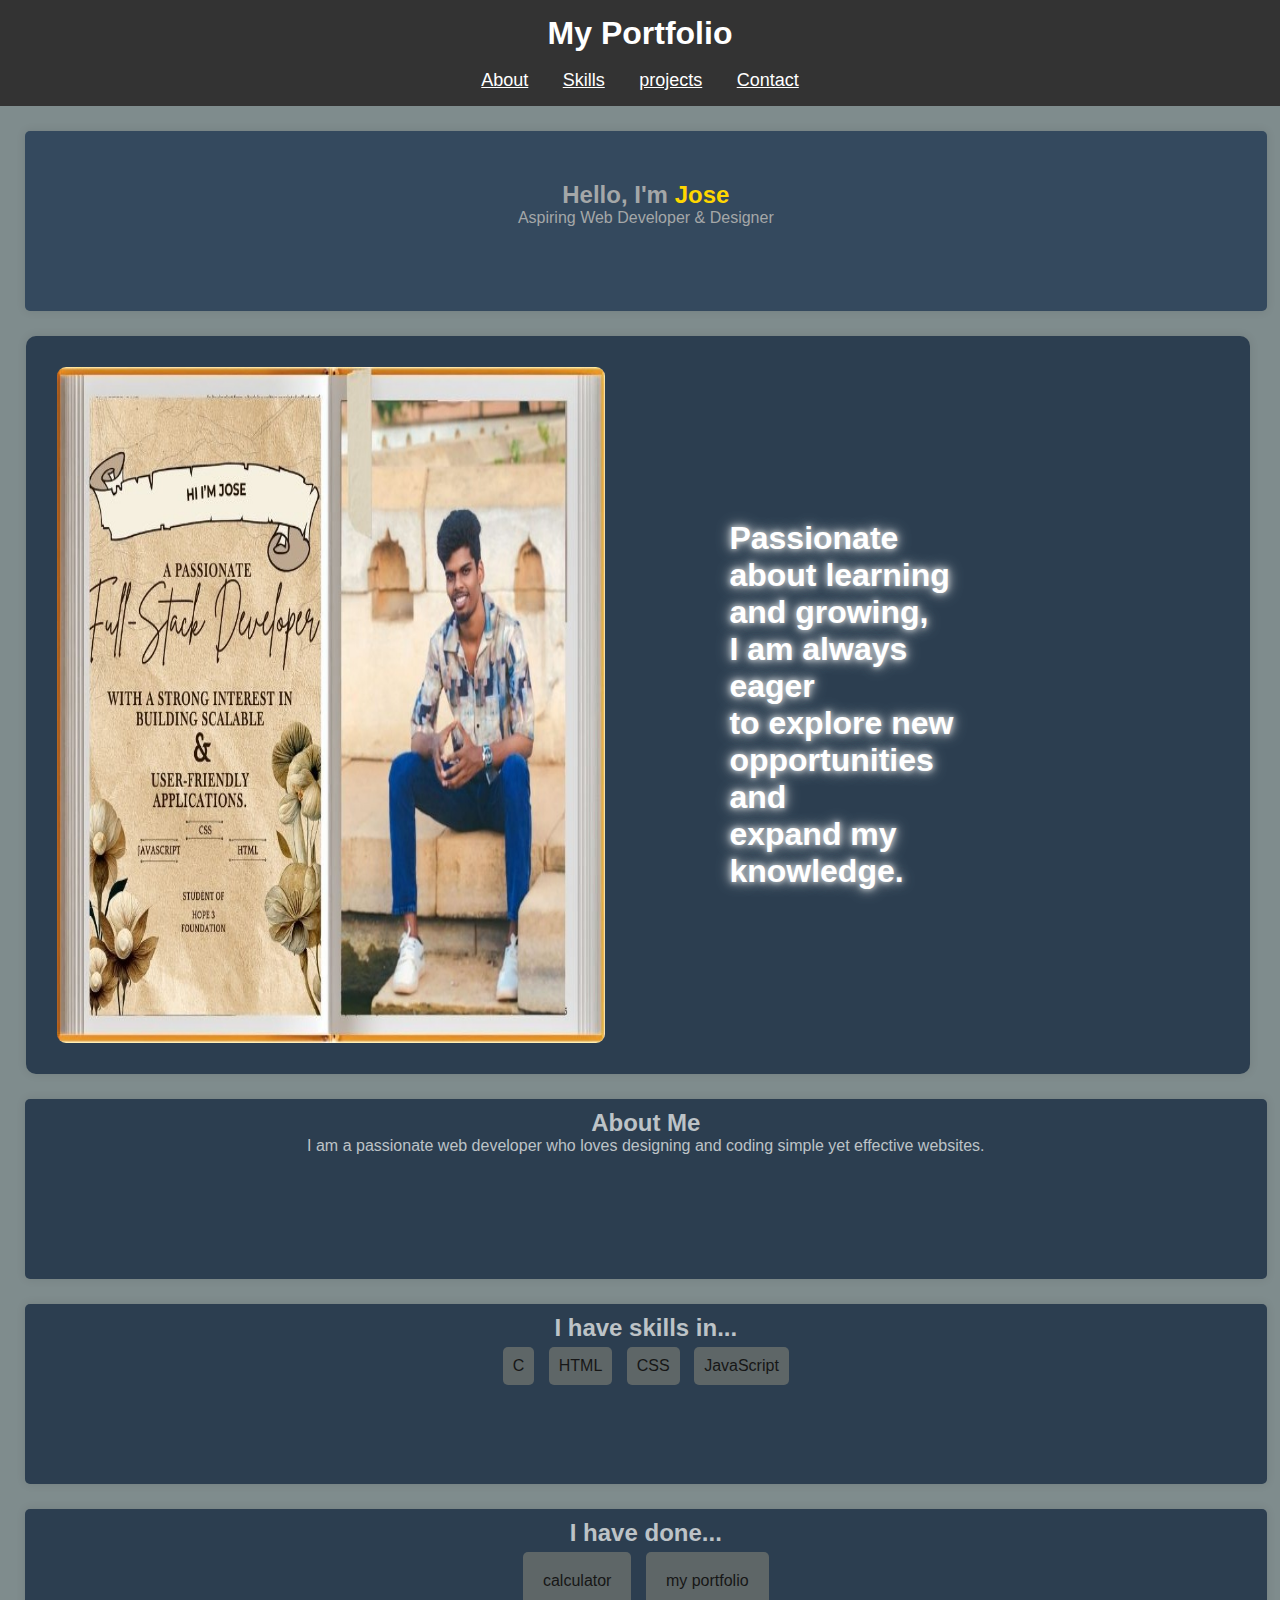
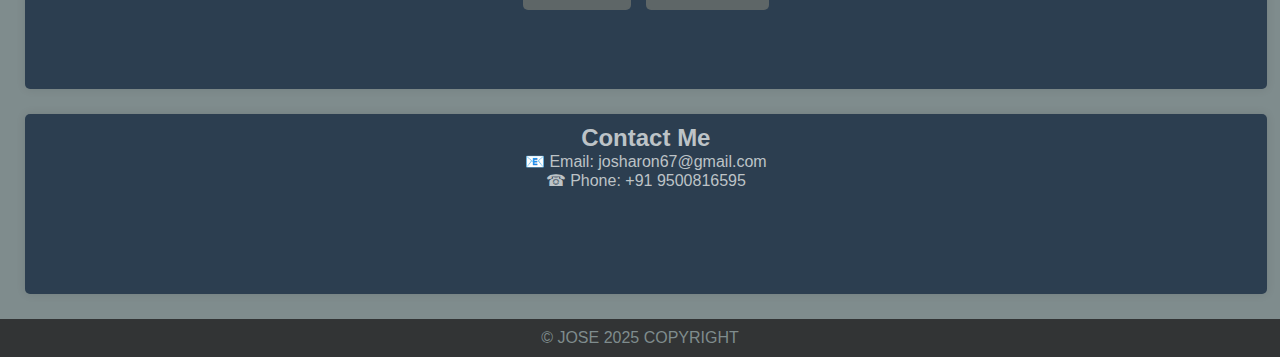
<file: index.html>
<html <head>
<title>My Portfolio</title>
<link rel="stylesheet" href="style.css"
    href="https://cdnjs.cloudflare.com/ajax/libs/font-awesome/4.7.0/css/font-awesome.min.css">
</head>

<body>
    <header>
        <h1>My Portfolio</h1><br>
        <nav>
            <ul>
                <li><a href="#about">About</a></li>
                <li><a href="#skills">Skills</a></li>
                <li><a href="#project">projects</a></li>
                <li><a href="#contact">Contact</a></li>

            </ul>
        </nav>
    </header>

    <div class="hero">
        <h2>Hello, I'm <span>Jose</span></h2>
        <p>Aspiring Web Developer & Designer</p>
    </div>

    <div class="text">
        <img src="picturebook_jose.jpg" alt="picturebook_jose.jpg" id="picture">
        <h1 id="common">Passionate <br>about learning and growing,<br> I am always eager <br>to explore new
            opportunities
            and<br> expand
            my knowledge.</h1>
    </div>

    <div id="about">
        <h2>About Me</h2>
        <p>I am a passionate web developer who loves designing and coding simple yet effective websites.</p>
    </div>

    <div id="skills">
        <h2>I have skills in...</h2>
        <ul>
            <li>C</li>
            <li>HTML</li>
            <li>CSS</li>
            <li>JavaScript</li>
        </ul>
    </div>

    <div id="project">
        <ul>
            <h2>I have done...</h2>
            <li>calculator</li>
            <li>my portfolio</li>
        </ul>
    </div>

    <div id="contact">
        <h2>Contact Me</h2>
        <p> &#128231; Email: josharon67@gmail.com</p>
        <p> &phone; Phone: +91 9500816595</p>
    </div>

    <footer>
        <p>&copy; JOSE 2025 COPYRIGHT</p>
    </footer>
</body>

</html>
</file>
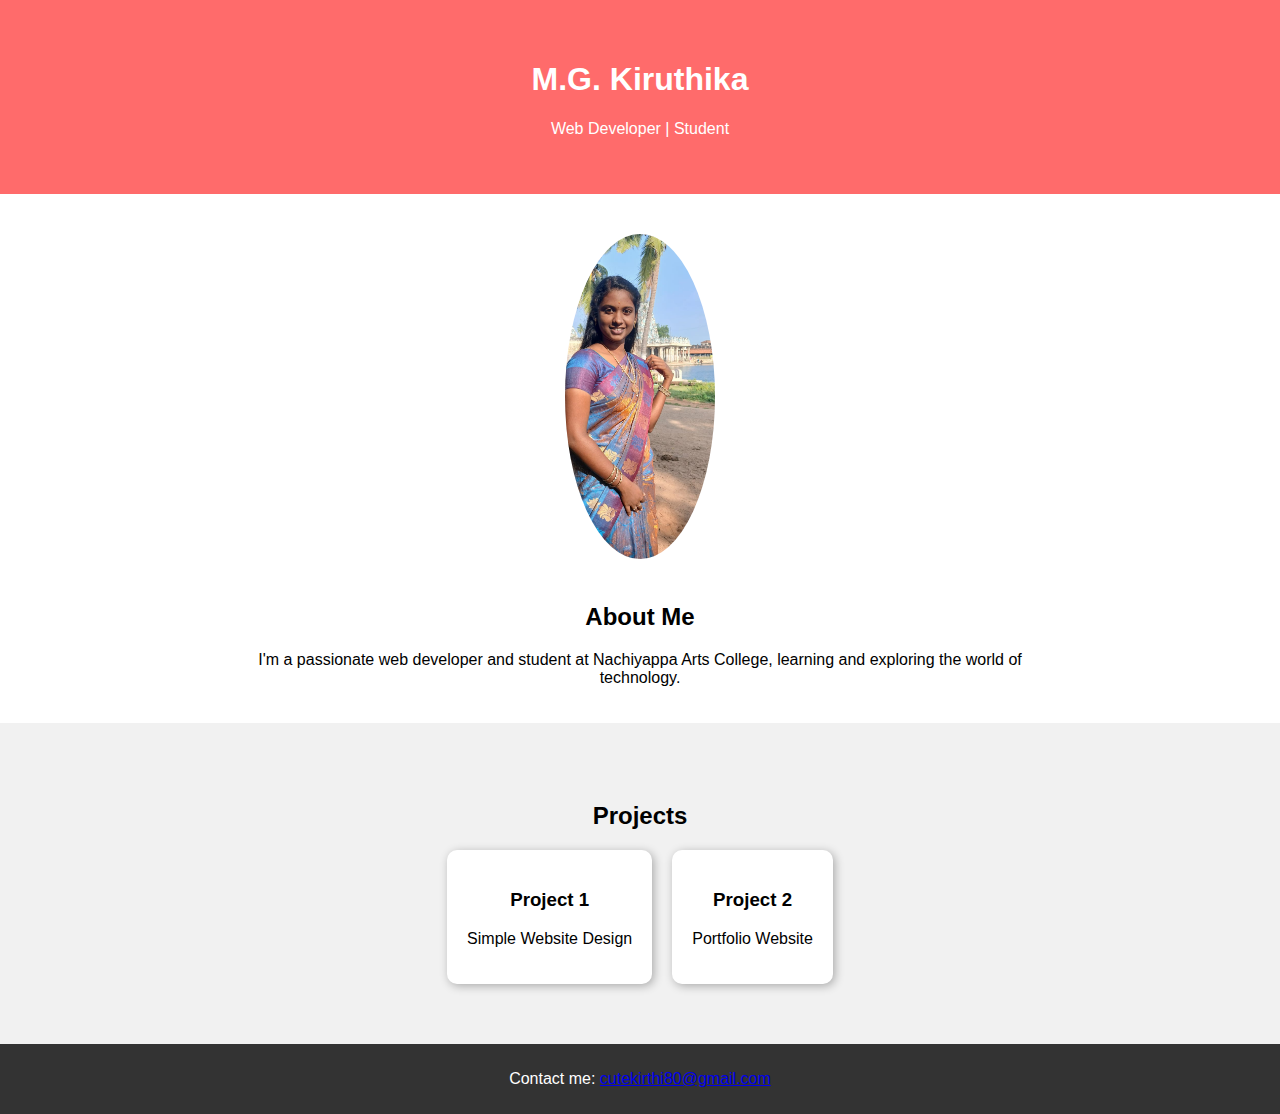
<file: index_keerthi.html>
<!DOCTYPE html>
<html lang="en">

<head>
    <meta charset="UTF-8">
    <meta name="viewport" content="width=device-width, initial-scale=1.0">
    <title>My Portfolio</title>
    <link rel="stylesheet" href="style_keerthi.css">
</head>

<body>
    <header>
        <div class="container">
            <h1>M.G. Kiruthika</h1>
            <p>Web Developer | Student</p>
        </div>
    </header>

    <section class="about">
        <div class="container">
            <img src="keerthi_pic.jpeg" alt="Profile Picture">
            <h2>About Me</h2>
            <p>I'm a passionate web developer and student at Nachiyappa Arts College, learning and exploring the world
                of technology.</p>

        </div>
    </section>

    <section class="projects">
        <div class="container">
            <h2>Projects</h2>
            <div class="project-grid">
                <div class="project-card">
                    <h3>Project 1</h3>
                    <p>Simple Website Design</p>
                </div>
                <div class="project-card">
                    <h3>Project 2</h3>
                    <p>Portfolio Website</p>
                </div>
            </div>
        </div>
    </section>

    <footer>
        <p>Contact me: <a href="mailto:cutekirthi80@gmail.com">cutekirthi80@gmail.com</a></p>
    </footer>
</body>

</html>
</file>
<file: style_keerthi.css>
/* style.css */
body {
    font-family: Arial, sans-serif;
    margin: 0;
    padding: 0;
    text-align: center;
}

.container {
    max-width: 800px;
    margin: 0 auto;
    padding: 20px;
}

header {
    background: #ff6b6b;
    color: white;
    padding: 20px 0;
}

.about img {
    width: 150px;
    border-radius: 50%;
    margin: 20px 0;
}

.projects {
    background: #f1f1f1;
    padding: 40px 0;
}

.project-grid {
    display: flex;
    justify-content: center;
    gap: 20px;
}

.project-card {
    background: white;
    padding: 20px;
    border-radius: 10px; 
    box-shadow: 2px 2px 10px rgba(0, 0, 0, 0.297);
}

footer {
    background: #333;
    color: white;
    padding: 10px 0;
}
</file>
